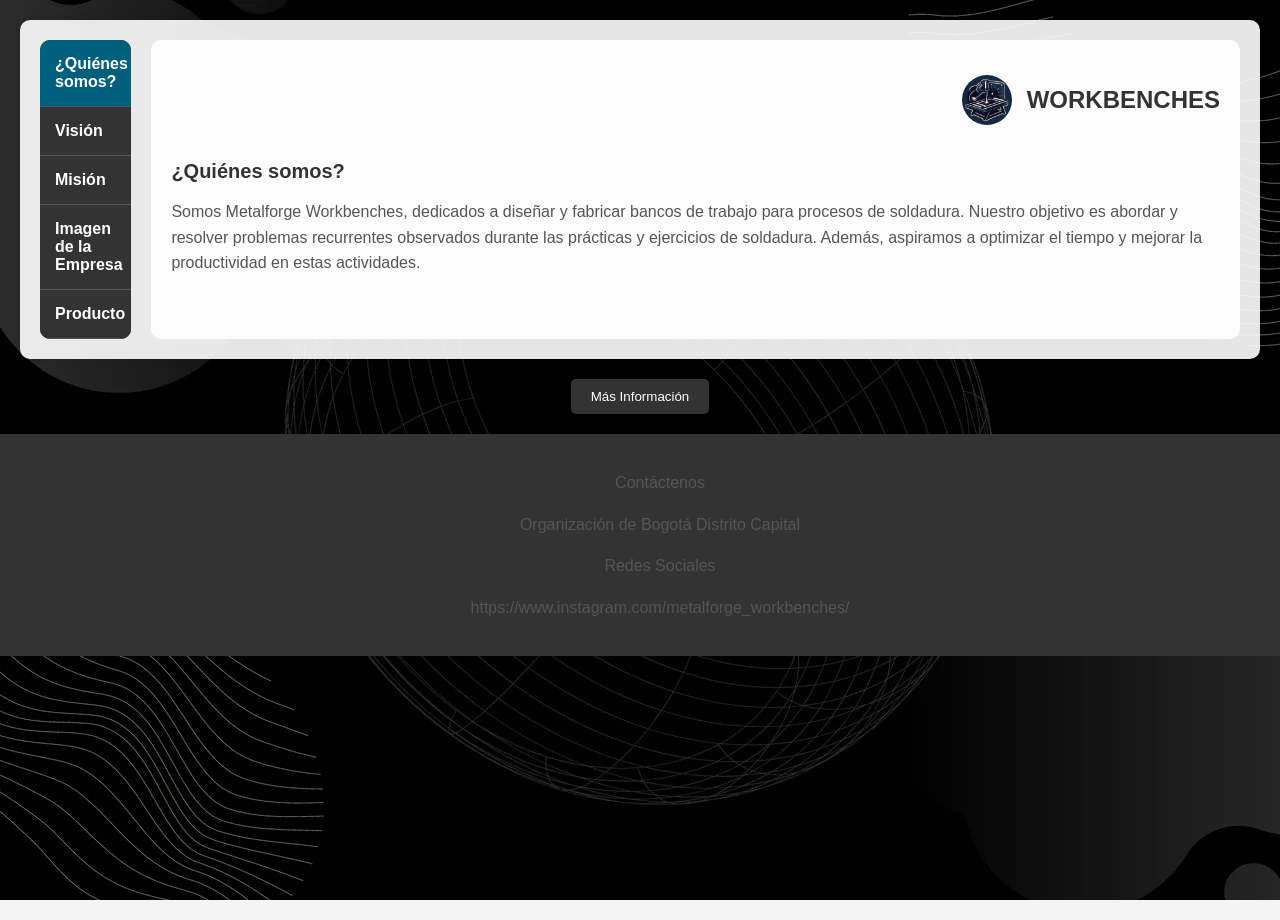
<file: index.html>
<html>
<html lang="es">
<head>
    <link rel="stylesheet" href="styles.css">
    <meta charset="UTF-8">
    <meta name="viewport" content="width=device-width, initial-scale=1.0">
    <title>WORKBENCHES</title>
    <style>
        body {
            font-family: Arial, sans-serif;
            margin: 0;
            padding: 0;
            background-color: #f4f4f4;
            background-image: url("1600w-PriNvkfDEzU.jpg");
            background-size: cover; 
            background-repeat: no-repeat;
            background-attachment: fixed;
        }

        .container {
            max-width: 1200px;
            margin: 20px auto;
            padding: 20px;
            background-color: rgba(255, 255, 255, 0.9); /* Fondo blanco con transparencia */
            border-radius: 10px; 
            box-shadow: 0 0 10px rgba(0, 0, 0, 0.1);
            display: flex;
        }

        /* Estilos de las pestañas a la izquierda */
        .tabs {
            width: 200px;
            background-color: #333;
            display: flex;
            flex-direction: column;
            margin-right: 20px;
            border-radius: 10px;
        }

        .tabs button {
            background-color: #333;
            color: white;
            padding: 15px;
            text-align: left;
            border: none;
            outline: none;
            cursor: pointer;
            transition: background-color 0.3s ease;
            width: 100%;
            border-bottom: 1px solid #555;
            font-weight: bold;
        }

        .tabs button:hover {
            background-color: #555;
        }

        .tabs button.active {
            background-color: #005f7c;
            color: #fff;
        }

        .tab-content {
            padding: 20px;
            background-color: rgba(255, 255, 255, 0.9);
            flex-grow: 1;
            display: none; /* Ocultar todo el contenido por defecto */
            border-radius: 10px;
            position: relative; /* Para posicionar el logo dentro de cada pestaña */
        }

        .tab-content.active {
            display: block; /* Mostrar solo el contenido activo */
        }

        /* Estilo del logo circular y pequeño */
        .header img,
        .logo {
            border-radius: 50%;
            width: 50px; /* Tamaño pequeño y consistente */
            height: 50px;
        }

        /* Estilo del logo en las pestañas (a la derecha en todas menos en la principal) */
        .logo-container {
            position: absolute;
            top: 20px;
            right: 20px; /* Logo alineado a la derecha */
        }

        /* Título centrado en la página principal */
        .main-tab h1 {
            text-align: center;
            color: #333;
            font-size: 24px;
            margin: 0;
        }

        h2 {
            color: #333;
            font-size: 20px;
            margin-bottom: 10px;
        }

        p {
            line-height: 1.6;
            color: #555;
            font-size: 16px;
        }

        ul {
            color: #555;
            font-size: 16px;
        }

        /* Botón de "Más información" */
        .more-info-btn {
            background-color: #333;
            color: white;
            padding: 10px 20px;
            border: none;
            cursor: pointer;
            border-radius: 5px;
            text-align: center;
            margin-top: 20px;
        }

        .more-info-content {
            display: none;
            background-color: rgba(255, 255, 255, 0.9);
            padding: 20px;
            border-radius: 10px;
            margin-top: 10px;
        }

        /* Botón de "Más información" estilizado */
        .more-info-btn:hover {
            background-color: #555;
        }

        footer {
            background-color: #333;
            color: #fff;
            text-align: center;
            padding: 20px;
            width: 100%;
            margin-top: 20px;
        }

    </style>
</head>
<body>
    <div class="container">
        <!-- Pestañas a la izquierda -->
        <div class="tabs">
            <button class="tab-link active" onclick="openTab(event, 'quienes-somos')">¿Quiénes somos?</button>
            <button class="tab-link" onclick="openTab(event, 'vision')">Visión</button>
            <button class="tab-link" onclick="openTab(event, 'mision')">Misión</button>
            <button class="tab-link" onclick="openTab(event, 'imagen')">Imagen de la Empresa</button>
            <button class="tab-link" onclick="openTab(event, 'producto')">Producto</button>
        </div>

        <!-- Contenido de las pestañas -->
        <!-- Pestaña principal con logo a la izquierda y título centrado -->
        <div id="quienes-somos" class="tab-content active main-tab">
            <div class="header" style="display: flex; align-items: center;">
                <img src="file.jpg" alt="Logo" style="margin-right: 15px;"> 
                <h1>WORKBENCHES</h1>
            </div>
            <section>
                <h2>¿Quiénes somos?</h2>
                <p>Somos Metalforge Workbenches, dedicados a diseñar y fabricar bancos de trabajo para procesos de soldadura. Nuestro objetivo es abordar y resolver problemas recurrentes observados durante las prácticas y ejercicios de soldadura. Además, aspiramos a optimizar el tiempo y mejorar la productividad en estas actividades.</p>
            </section>
        </div>

        <!-- Otras pestañas solo con el logo alineado a la derecha -->
        <div id="vision" class="tab-content">
            <div class="logo-container">
                <img src="file.jpg" alt="Logo" class="logo"> 
            </div>
            <section>
                <h2>Visión</h2>
                <ul>
                    <li><strong>A corto plazo (4-5 años):</strong> Nos esforzamos por ganar reconocimiento en el mercado a nivel regional.</li>
                    <li><strong>A mediano plazo (6-9 años):</strong> Buscamos expandirnos a nivel nacional, consolidándonos como una marca reconocida y confiable en el sector.</li>
                    <li><strong>A largo plazo (10-20 años):</strong> Aspiramos a convertirnos en una marca de referencia a nivel continental, con una base sólida de clientes fieles y nuevos compradores constantes.</li>
                </ul>
            </section>
        </div>

        <div id="mision" class="tab-content">
            <div class="logo-container">
                <img src="file.jpg" alt="Logo" class="logo"> 
            </div>
            <section>
                <h2>Misión</h2>
                <p>Participamos en el mercado fabricando bancos de trabajo para procesos de soldadura con especificaciones técnicas y ergonómicas adaptadas a las necesidades de nuestros clientes, mejorando así la calidad de los trabajos de manufactura.</p>
            </section>
        </div>

        <div id="imagen" class="tab-content">
            <div class="logo-container">
                <img src="file.jpg" alt="Logo" class="logo"> 
            </div>
            <section>
                <h2>Imagen de la empresa</h2>
                <p>Nuestra imagen de empresa se basa en la excelencia, la innovación y la confiabilidad. Nos esforzamos por ofrecer productos de alta calidad que superen las expectativas de nuestros clientes. Ejemplo: <strong>"Metalforge Workbenches: Tu socio confiable en la fabricación de bancos de trabajo para soldadura."</strong></p>
            </section>
        </div>

        <div id="producto" class="tab-content">
            <div class="logo-container">
                <img src="file.jpg" alt="Logo" class="logo"> 
            </div>
            <section>
                <h2>Producto</h2>
                <img src="Referencia.png" alt="Producto">
            </section>
        </div>
    </div>

    <div class="more-info-btn-container" style="text-align: center;">
        <button class="more-info-btn" onclick="toggleMoreInfo()">Más Información</button>
    </div>

    <div class="more-info-content" id="more-info-content">
        <p>metalforgeworkbenches@gmail.com</p>
                <p>Línea de Contacto:+57 302 7518593</p>

    </div>

    <footer>
        <p>Contáctenos</p>
        <p>Organización de Bogotá Distrito Capital</p> 
        <p> Redes Sociales</p> 
        <p> https://www.instagram.com/metalforge_workbenches/</p> 
    </footer>

      <script>
        function openTab(evt, tabId) {
            // Ocultar todos los contenidos de las pestañas
            var tabContent = document.getElementsByClassName("tab-content");
            for (var i = 0; i < tabContent.length; i++) {
                tabContent[i].style.display = "none";
                tabContent[i].classList.remove("active");
            }

            // Quitar la clase "active" de todos los botones
            var tabLinks = document.getElementsByClassName("tab-link");
            for (var i = 0; i < tabLinks.length; i++) {
                tabLinks[i].classList.remove("active");
            }

            // Mostrar el contenido actual y añadir la clase "active" al botón actual
            document.getElementById(tabId).style.display = "block";
            document.getElementById(tabId).classList.add("active");
            evt.currentTarget.classList.add("active");
        }

        function toggleMoreInfo() {
            var content = document.getElementById("more-info-content");
            if (content.style.display === "block") {
                content.style.display = "none";
            } else {
                content.style.display = "block";
            }
        }

        // Inicializar la pestaña principal visible al cargar la página
        document.getElementById("quienes-somos").style.display = "block";
    </script>
</body>
</html>
</file>
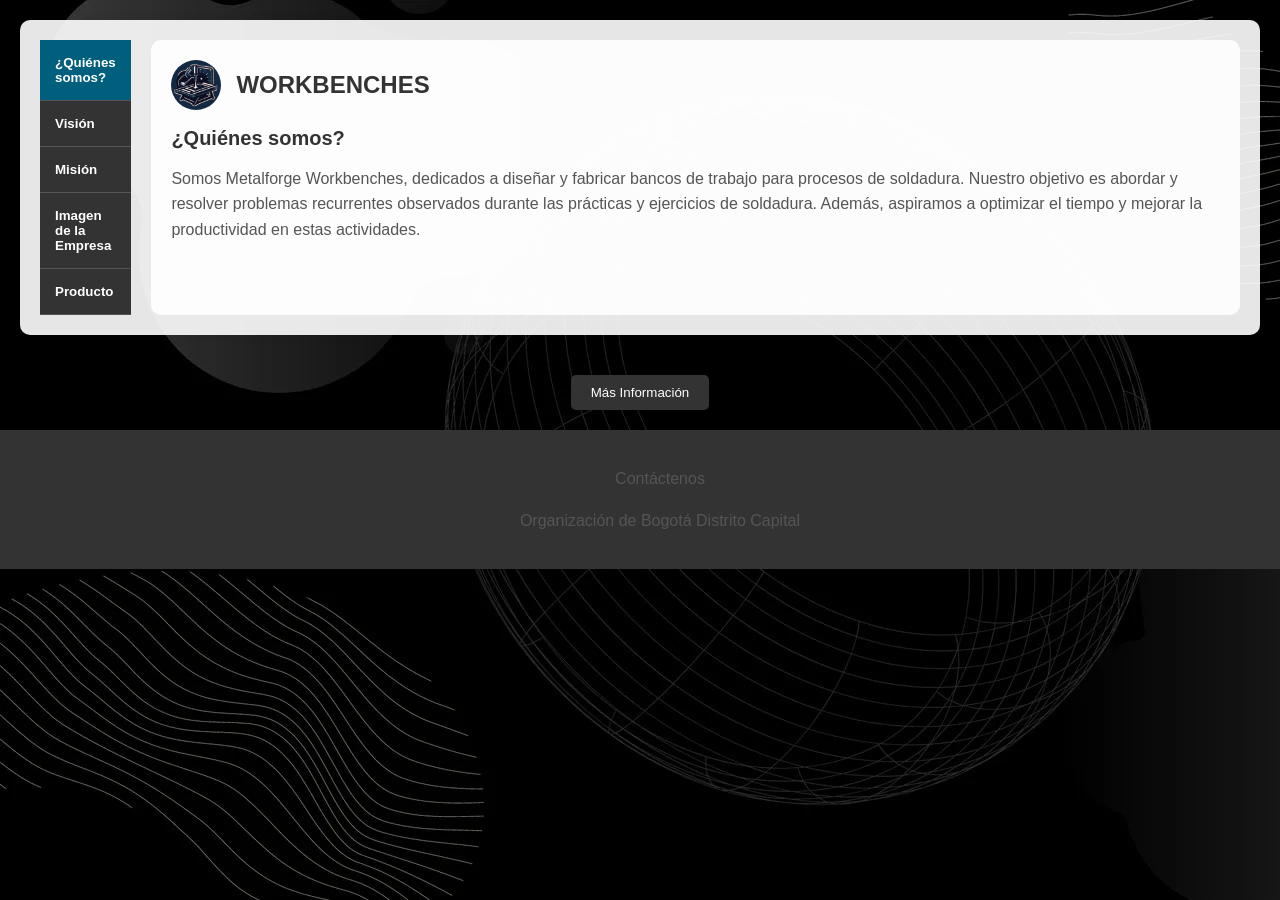
<file: Experimental.html>
<html>
<html lang="es">
<head>
    <meta charset="UTF-8">
    <meta name="viewport" content="width=device-width, initial-scale=1.0">
    <title>WORKBENCHES</title>
    <style>
        body {
            font-family: Arial, sans-serif;
            margin: 0;
            padding: 0;
            background-color: #f4f4f4;
            background-image: url("1600w-PriNvkfDEzU.jpg");
            background-size: cover; 
            background-repeat: no-repeat;
            background-attachment: fixed;
        }

        .container {
            max-width: 1200px;
            margin: 20px auto;
            padding: 20px;
            background-color: rgba(255, 255, 255, 0.9); /* Fondo blanco con transparencia */
            border-radius: 10px; 
            box-shadow: 0 0 10px rgba(0, 0, 0, 0.1);
            display: flex;
        }

        /* Estilos de las pestañas a la izquierda */
        .tabs {
            width: 200px;
            background-color: #333;
            display: flex;
            flex-direction: column;
            margin-right: 20px;
            border-radius: 10px;
        }

        .tabs button {
            background-color: #333;
            color: white;
            padding: 15px;
            text-align: left;
            border: none;
            outline: none;
            cursor: pointer;
            transition: background-color 0.3s ease;
            width: 100%;
            border-bottom: 1px solid #555;
            font-weight: bold;
        }

        .tabs button:hover {
            background-color: #555;
        }

        .tabs button.active {
            background-color: #005f7c;
            color: #fff;
        }

        .tab-content {
            padding: 20px;
            background-color: rgba(255, 255, 255, 0.9);
            flex-grow: 1;
            display: none; /* Ocultar todo el contenido por defecto */
            border-radius: 10px;
            position: relative; /* Para posicionar el logo dentro de cada pestaña */
        }

        .tab-content.active {
            display: block; /* Mostrar solo el contenido activo */
        }

        /* Estilo del logo circular y pequeño */
        .header img,
        .logo {
            border-radius: 50%;
            width: 50px; /* Tamaño pequeño y consistente */
            height: 50px;
        }

        /* Estilo del logo en las pestañas (a la derecha en todas menos en la principal) */
        .logo-container {
            position: absolute;
            top: 20px;
            right: 20px; /* Logo alineado a la derecha */
        }

        /* Título centrado en la página principal */
        .main-tab h1 {
            text-align: center;
            color: #333;
            font-size: 24px;
            margin: 0;
        }

        h2 {
            color: #333;
            font-size: 20px;
            margin-bottom: 10px;
        }

        p {
            line-height: 1.6;
            color: #555;
            font-size: 16px;
        }

        ul {
            color: #555;
            font-size: 16px;
        }

        /* Botón de "Más información" */
        .more-info-btn {
            background-color: #333;
            color: white;
            padding: 10px 20px;
            border: none;
            cursor: pointer;
            border-radius: 5px;
            text-align: center;
            margin-top: 20px;
        }

        .more-info-content {
            display: none;
            background-color: rgba(255, 255, 255, 0.9);
            padding: 20px;
            border-radius: 10px;
            margin-top: 10px;
        }

        /* Botón de "Más información" estilizado */
        .more-info-btn:hover {
            background-color: #555;
        }

        footer {
            background-color: #333;
            color: #fff;
            text-align: center;
            padding: 20px;
            width: 100%;
            margin-top: 20px;
        }

    </style>
</head>
<body>
    <div class="container">
        <!-- Pestañas a la izquierda -->
        <div class="tabs">
            <button class="tab-link active" onclick="openTab(event, 'quienes-somos')">¿Quiénes somos?</button>
            <button class="tab-link" onclick="openTab(event, 'vision')">Visión</button>
            <button class="tab-link" onclick="openTab(event, 'mision')">Misión</button>
            <button class="tab-link" onclick="openTab(event, 'imagen')">Imagen de la Empresa</button>
            <button class="tab-link" onclick="openTab(event, 'producto')">Producto</button>
        </div>

        <!-- Contenido de las pestañas -->
        <!-- Pestaña principal con logo a la izquierda y título centrado -->
        <div id="quienes-somos" class="tab-content active main-tab">
            <div class="header" style="display: flex; align-items: center;">
                <img src="file.jpg" alt="Logo" style="margin-right: 15px;"> 
                <h1>WORKBENCHES</h1>
            </div>
            <section>
                <h2>¿Quiénes somos?</h2>
                <p>Somos Metalforge Workbenches, dedicados a diseñar y fabricar bancos de trabajo para procesos de soldadura. Nuestro objetivo es abordar y resolver problemas recurrentes observados durante las prácticas y ejercicios de soldadura. Además, aspiramos a optimizar el tiempo y mejorar la productividad en estas actividades.</p>
            </section>
        </div>

        <!-- Otras pestañas solo con el logo alineado a la derecha -->
        <div id="vision" class="tab-content">
            <div class="logo-container">
                <img src="file.jpg" alt="Logo" class="logo"> 
            </div>
            <section>
                <h2>Visión</h2>
                <ul>
                    <li><strong>A corto plazo (4-5 años):</strong> Nos esforzamos por ganar reconocimiento en el mercado a nivel regional.</li>
                    <li><strong>A mediano plazo (6-9 años):</strong> Buscamos expandirnos a nivel nacional, consolidándonos como una marca reconocida y confiable en el sector.</li>
                    <li><strong>A largo plazo (10-20 años):</strong> Aspiramos a convertirnos en una marca de referencia a nivel continental, con una base sólida de clientes fieles y nuevos compradores constantes.</li>
                </ul>
            </section>
        </div>

        <div id="mision" class="tab-content">
            <div class="logo-container">
                <img src="file.jpg" alt="Logo" class="logo"> 
            </div>
            <section>
                <h2>Misión</h2>
                <p>Participamos en el mercado fabricando bancos de trabajo para procesos de soldadura con especificaciones técnicas y ergonómicas adaptadas a las necesidades de nuestros clientes, mejorando así la calidad de los trabajos de manufactura.</p>
            </section>
        </div>

        <div id="imagen" class="tab-content">
            <div class="logo-container">
                <img src="file.jpg" alt="Logo" class="logo"> 
            </div>
            <section>
                <h2>Imagen de la empresa</h2>
                <p>Nuestra imagen de empresa se basa en la excelencia, la innovación y la confiabilidad. Nos esforzamos por ofrecer productos de alta calidad que superen las expectativas de nuestros clientes. Ejemplo: <strong>"Metalforge Workbenches: Tu socio confiable en la fabricación de bancos de trabajo para soldadura."</strong></p>
            </section>
        </div>

        <div id="producto" class="tab-content">
            <div class="logo-container">
                <img src="file.jpg" alt="Logo" class="logo"> 
            </div>
            <section>
                <h2>Producto</h2>
                <img src="Referencia.png" alt="Producto">
            </section>
        </div>
    </div>

    <!-- Botón de "Más información" -->
    <div class="more-info-btn-container" style="text-align: center;">
        <button class="more-info-btn" onclick="toggleMoreInfo()">Más Información</button>
    </div>

    <div class="more-info-content" id="more-info-content">
        <p>Organización de Bogotá Distrito Capital</p>
    </div>

    <footer>
        <p>Contáctenos</p>
        <p>Organización de Bogotá Distrito Capital</p> 
    </footer>

      <script>
        function openTab(evt, tabId) {
            // Ocultar todos los contenidos de las pestañas
            var tabContent = document.getElementsByClassName("tab-content");
            for (var i = 0; i < tabContent.length; i++) {
                tabContent[i].style.display = "none";
                tabContent[i].classList.remove("active");
            }

            // Quitar la clase "active" de todos los botones
            var tabLinks = document.getElementsByClassName("tab-link");
            for (var i = 0; i < tabLinks.length; i++) {
                tabLinks[i].classList.remove("active");
            }

            // Mostrar el contenido actual y añadir la clase "active" al botón actual
            document.getElementById(tabId).style.display = "block";
            document.getElementById(tabId).classList.add("active");
            evt.currentTarget.classList.add("active");
        }

        function toggleMoreInfo() {
            var content = document.getElementById("more-info-content");
            if (content.style.display === "block") {
                content.style.display = "none";
            } else {
                content.style.display = "block";
            }
        }

        // Inicializar la pestaña principal visible al cargar la página
        document.getElementById("quienes-somos").style.display = "block";
    </script>
</body>
</html>
</file>
<file: styles.css>
body {
    font-family: Arial, sans-serif;
    margin: 0;
    padding: 0;
    background-color: #f4f4f4;
    background-image: url("1600w-PriNvkfDEzU.jpg");
    background-size: cover;
    background-position: center;
    background-repeat: no-repeat;
    background-attachment: fixed;
    min-height: 100vh;
}

.container {
    max-width: 1200px;
    margin: 20px auto;
    padding: 20px;
    background-color: rgba(255, 255, 255, 0.9);
    border-radius: 10px;
    box-shadow: 0 0 10px rgba(0, 0, 0, 0.1);
    display: flex;
    position: relative;
}

.tabs {
    width: 200px;
    background-color: #333;
    display: flex;
    flex-direction: column;
    margin-right: 20px;
    border-radius: 10px;
    overflow: hidden;
}

.tabs button {
    background-color: #333;
    color: white;
    padding: 15px;
    text-align: left;
    border: none;
    outline: none;
    cursor: pointer;
    transition: background-color 0.3s ease;
    width: 100%;
    border-bottom: 1px solid #555;
    font-weight: bold;
    font-size: 16px;
}

.tabs button:hover {
    background-color: #555;
}

.tabs button.active {
    background-color: #005f7c;
}

.tab-content {
    flex-grow: 1;
    padding: 20px;
    background-color: rgba(255, 255, 255, 0.9);
    display: none;
    border-radius: 10px;
}

.tab-content.active {
    display: block;
}

.logo {
    border-radius: 50%;
    width: 50px;
    height: 50px;
    margin-right: 15px;
}

.header {
    display: flex;
    align-items: center;
    margin-bottom: 20px;
}

.main-tab h1 {
    text-align: left;
    color: #333;
    font-size: 24px;
    margin: 0;
}

.tab-content h2 {
    color: #333;
    font-size: 20px;
    margin-bottom: 10px;
}

.tab-content p,
.tab-content ul {
    line-height: 1.6;
    color: #555;
    font-size: 16px;
}


.tab-content img {
    max-width: 100%;
    height: auto;
    display: block;
    margin: 15px auto;
}

.more-info-btn {
    background-color: #333;
    color: white;
    padding: 10px 20px;
    border: none;
    cursor: pointer;
    border-radius: 5px;
    text-align: center;
    display: block;
    margin: 20px auto;
}

.more-info-content {
    display: none;
    background-color: rgba(255, 255, 255, 0.9);
    padding: 20px;
    border-radius: 10px;
    margin-top: 10px;
    margin: 10px auto;
}

footer {
    background-color: #333;
    color: #fff;
    text-align: center;
    padding: 20px;
    width: 100%;
    margin: 20px 0;
}

.logo-container {
    position: absolute;
    top: 20px;
    right: 20px;
}
</file>
